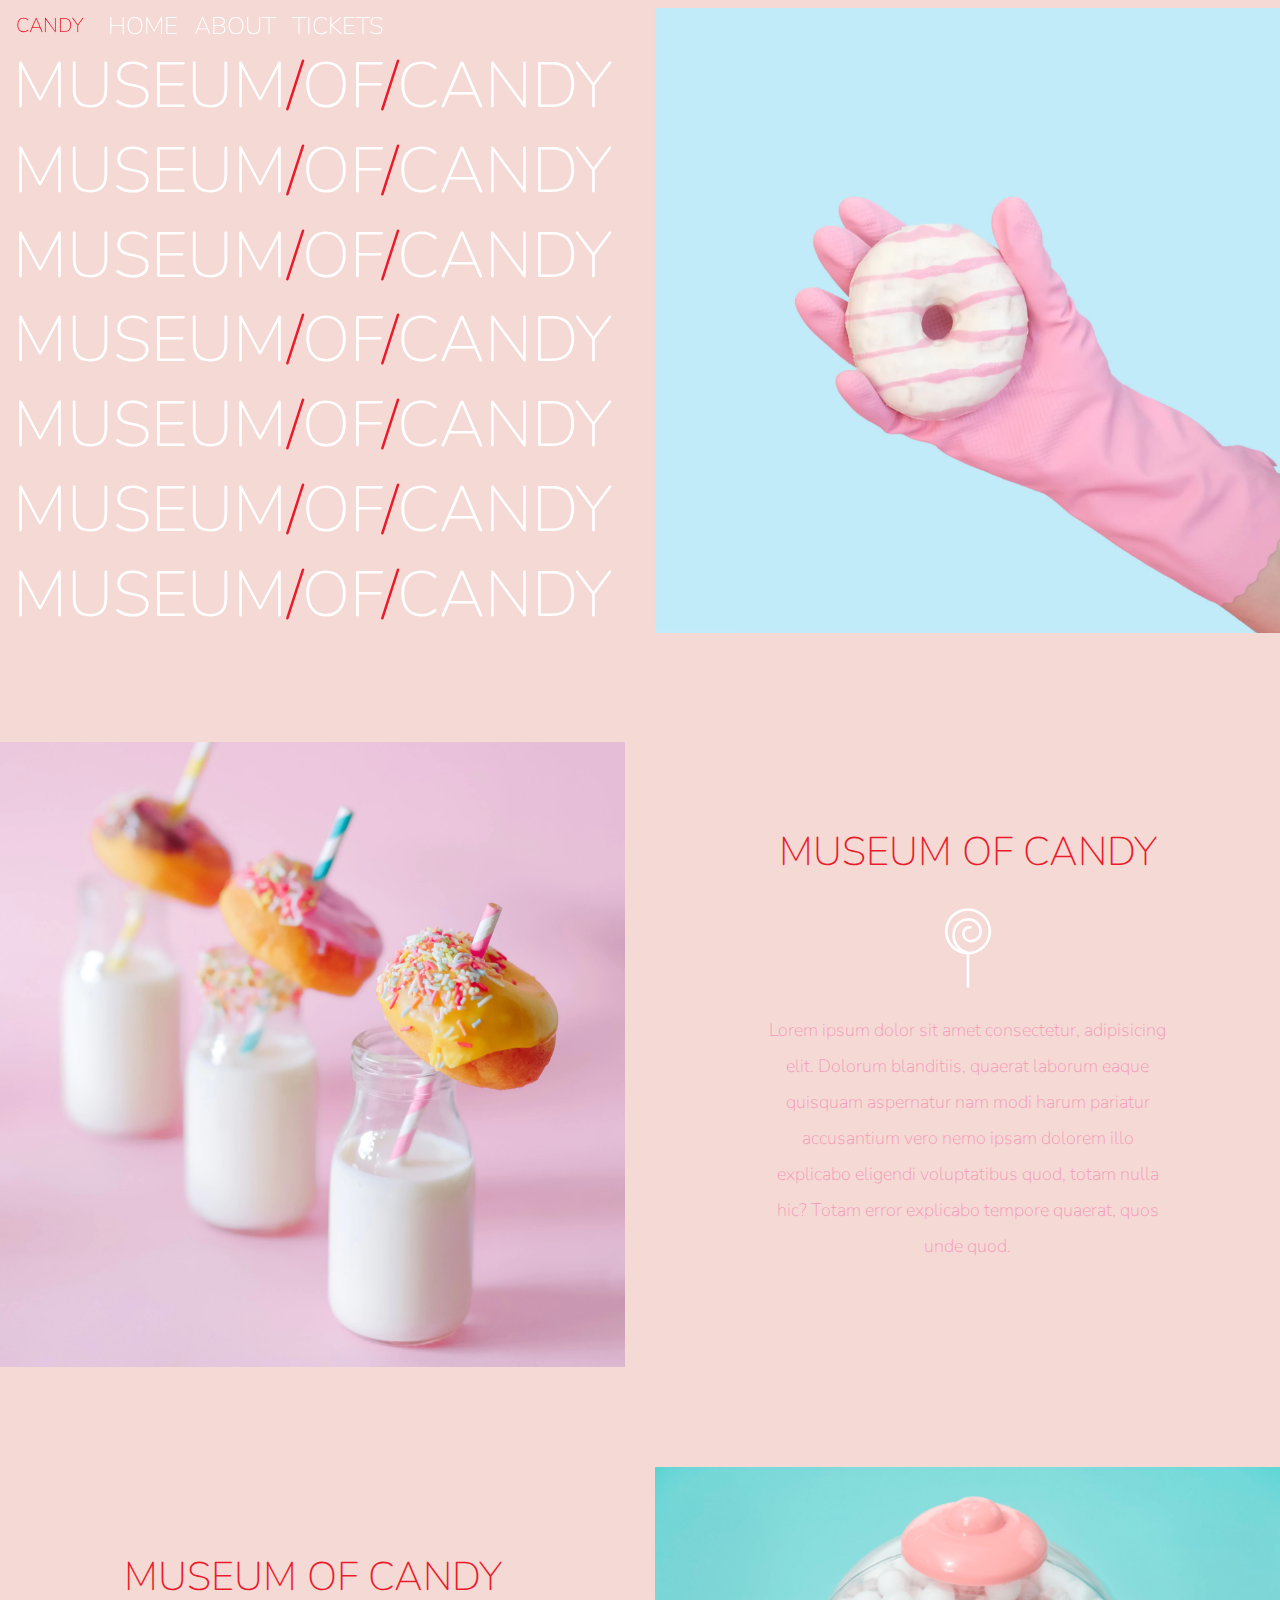
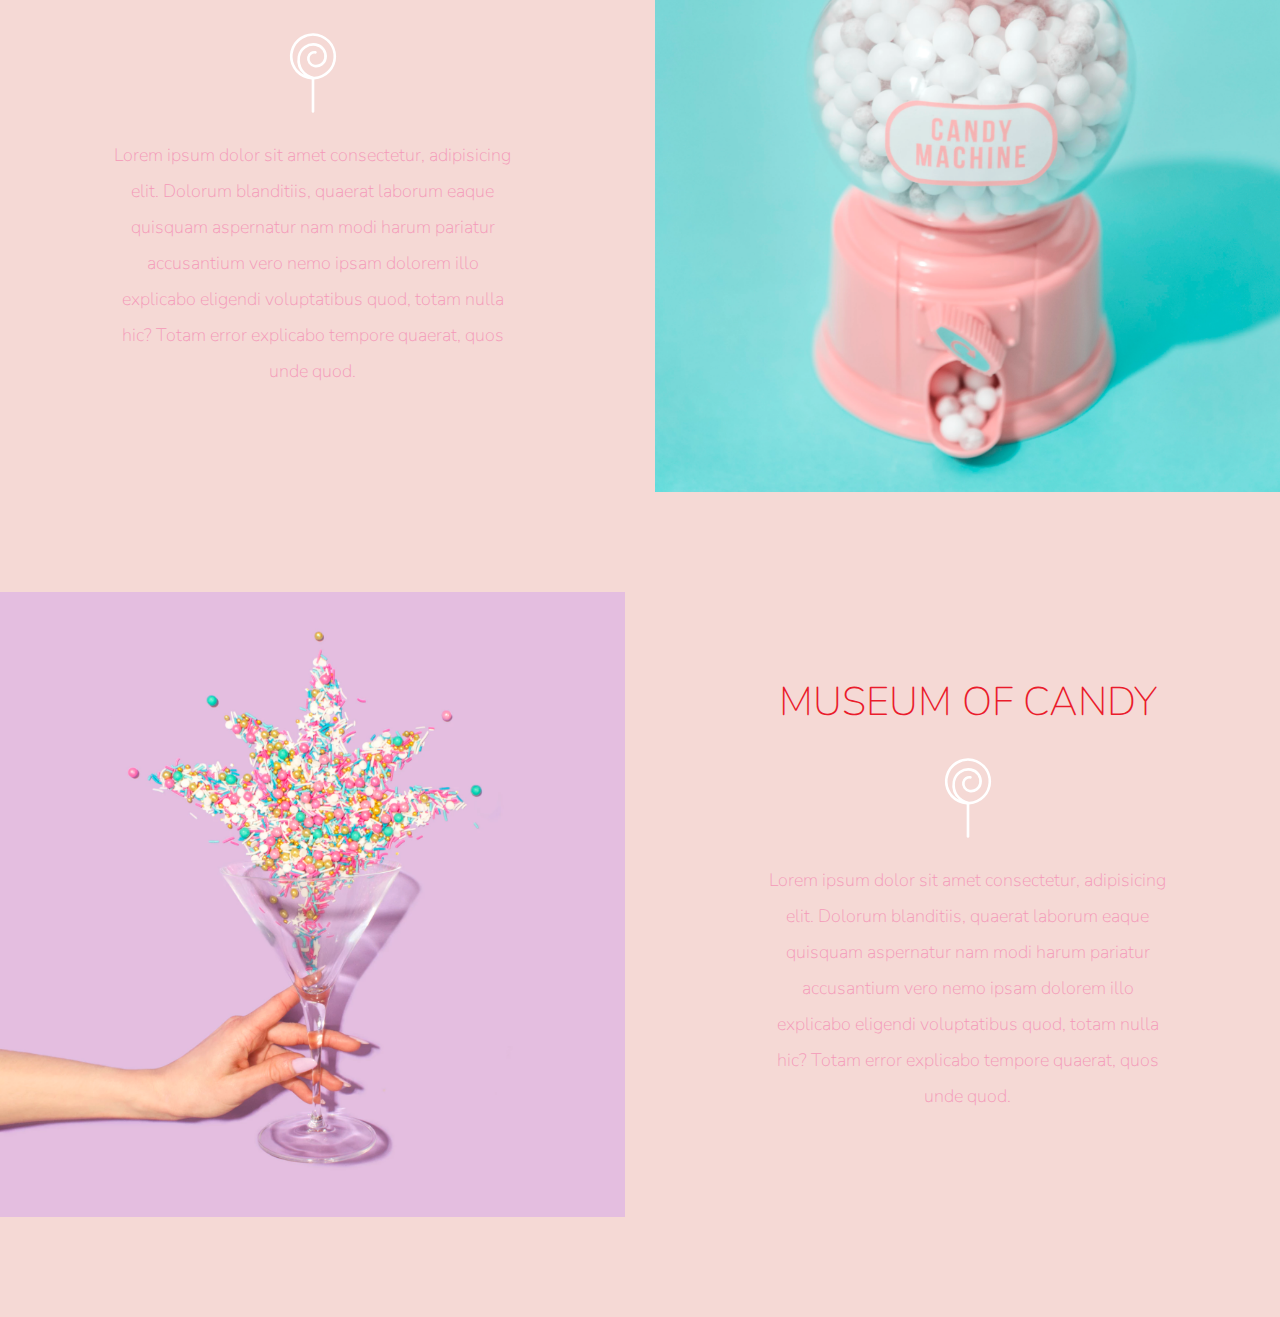
<file: Candy Home Website/index.html>
<!DOCTYPE html>
<html>

<head>
  <meta charset="utf-8" />
  <meta http-equiv="X-UA-Compatible" content="IE=edge">
  <title>Museum of Candy</title>
  <meta name="viewport" content="width=device-width, initial-scale=1">

  <link rel="stylesheet" href="https://stackpath.bootstrapcdn.com/bootstrap/4.3.1/css/bootstrap.min.css"
    integrity="sha384-ggOyR0iXCbMQv3Xipma34MD+dH/1fQ784/j6cY/iJTQUOhcWr7x9JvoRxT2MZw1T" crossorigin="anonymous">
  <link rel="stylesheet" href="https://use.fontawesome.com/releases/v5.8.1/css/all.css"
    integrity="sha384-50oBUHEmvpQ+1lW4y57PTFmhCaXp0ML5d60M1M7uH2+nqUivzIebhndOJK28anvf" crossorigin="anonymous">
  <link href="https://fonts.googleapis.com/css?family=Nunito:400,700,800,900" rel="stylesheet">
  <link rel="stylesheet" href="style.css">

</head>

<body>
  <nav id="mainNavbar" class="navbar navbar-dark navbar-expand-md py-0 fixed-top">
    <a href="#" class="navbar-brand">CANDY</a>
    <button class="navbar-toggler" data-toggle="collapse" data-target="#navLinks" aria-label="Toggle navigation">
      <span class="navbar-toggler-icon"></span>
    </button>
    <div class="collapse navbar-collapse" id="navLinks">
      <ul class="navbar-nav">
        <li class="nav-item">
          <a href="" class="nav-link">HOME</a>
        </li>
        <li class="nav-item">
          <a href="" class="nav-link">ABOUT</a>
        </li>
        <li class="nav-item">
          <a href="" class="nav-link">TICKETS</a>
        </li>
      </ul>
    </div>
  </nav>

  <section class="container-fluid px-0">
    <div class="row align-items-center">
      <div class="col-lg-6">
        <div id="headingGroup" class="text-white text-center d-none d-lg-block mt-5">
          <h1 class="">MUSEUM<span>/</span>OF<span>/</span>CANDY</h1>
          <h1 class="">MUSEUM<span>/</span>OF<span>/</span>CANDY</h1>
          <h1 class="">MUSEUM<span>/</span>OF<span>/</span>CANDY</h1>
          <h1 class="">MUSEUM<span>/</span>OF<span>/</span>CANDY</h1>
          <h1 class="">MUSEUM<span>/</span>OF<span>/</span>CANDY</h1>
          <h1 class="">MUSEUM<span>/</span>OF<span>/</span>CANDY</h1>
          <h1 class="">MUSEUM<span>/</span>OF<span>/</span>CANDY</h1>
        </div>
      </div>
      <div class="col-lg-6">
        <img class="img-fluid" src="imgs/hand2.png" alt="">
      </div>
    </div>
  </section>

  <section class="container-fluid px-0">
    <div class="row align-items-center content">
      <div class="col-md-6 order-2 order-md-1">
        <img class="img-fluid" src="imgs/milk.png" alt="">
      </div>
      <div class="col-md-6 text-center order-1 order-md-2">
        <div class="row justify-content-center">
          <div class="col-10 col-lg-8 blurb mb-5 mb-md-0">
            <h2>MUSEUM OF CANDY</h2>
            <img src="imgs/lolli_icon.png" alt="" class="d-none d-lg-inline">
            <p class="lead">Lorem ipsum dolor sit amet consectetur, adipisicing elit. Dolorum blanditiis, quaerat
              laborum eaque quisquam aspernatur nam modi harum pariatur accusantium vero nemo ipsam dolorem illo
              explicabo eligendi voluptatibus quod, totam nulla hic? Totam error explicabo tempore quaerat, quos unde
              quod.</p>
          </div>
        </div>
      </div>
    </div>
    <div class="row align-items-center content">
      <div class="col-md-6 text-center">
        <div class="row justify-content-center">
          <div class="col-10 col-lg-8 blurb mb-5 mb-md-0">
            <h2>MUSEUM OF CANDY</h2>
            <img src="imgs/lolli_icon.png" alt="" class="d-none d-lg-inline">
            <p class="lead">Lorem ipsum dolor sit amet consectetur, adipisicing elit. Dolorum blanditiis, quaerat
              laborum eaque quisquam aspernatur nam modi harum pariatur accusantium vero nemo ipsam dolorem illo
              explicabo eligendi voluptatibus quod, totam nulla hic? Totam error explicabo tempore quaerat, quos unde
              quod.</p>
          </div>
        </div>
      </div>
      <div class="col-md-6">
        <img class="img-fluid" src="imgs/gumball.png" alt="">
      </div>
    </div>

    <div class="row align-items-center content">
      <div class="col-md-6 order-2 order-md-1">
        <img class="img-fluid" src="imgs/sprinkles.png" alt="">
      </div>
      <div class="col-md-6 text-center order-1 order-md-2">
        <div class="row justify-content-center">
          <div class="col-10 col-lg-8 blurb mb-5 mb-md-0">
            <h2>MUSEUM OF CANDY</h2>
            <img src="imgs/lolli_icon.png" alt="" class="d-none d-lg-inline">
            <p class="lead">Lorem ipsum dolor sit amet consectetur, adipisicing elit. Dolorum blanditiis, quaerat
              laborum eaque quisquam aspernatur nam modi harum pariatur accusantium vero nemo ipsam dolorem illo
              explicabo eligendi voluptatibus quod, totam nulla hic? Totam error explicabo tempore quaerat, quos unde
              quod.</p>
          </div>
        </div>
      </div>
    </div>
  </section>

  <!-- JQuery & Bootstrap Script-->
  <script src="https://code.jquery.com/jquery-3.3.1.slim.min.js"
    integrity="sha384-q8i/X+965DzO0rT7abK41JStQIAqVgRVzpbzo5smXKp4YfRvH+8abtTE1Pi6jizo" crossorigin="anonymous">
  </script>
  <script src="https://cdnjs.cloudflare.com/ajax/libs/popper.js/1.14.7/umd/popper.min.js"
    integrity="sha384-UO2eT0CpHqdSJQ6hJty5KVphtPhzWj9WO1clHTMGa3JDZwrnQq4sF86dIHNDz0W1" crossorigin="anonymous">
  </script>
  <script src="https://stackpath.bootstrapcdn.com/bootstrap/4.3.1/js/bootstrap.min.js"
    integrity="sha384-JjSmVgyd0p3pXB1rRibZUAYoIIy6OrQ6VrjIEaFf/nJGzIxFDsf4x0xIM+B07jRM" crossorigin="anonymous">
  </script>

  <script>
    $(function () {
      $(document).scroll(function () {
        var $nav = $("#mainNavbar");
        $nav.toggleClass("scrolled", $(this).scrollTop() > $nav.height());
      });
    });
  </script>
</body>

</html>
</file>
<file: Candy Home Website/style.css>
body {
  background: #f5d9d5;
  font-family: "Nunito", sans-serif;
}

.blurb h2 {
  color: #EA1C2C;
  font-weight: 100;
  font-size: 2.5rem;
}

.blurb p {
  color: #f498b8;
  font-weight: 100;
  font-size: 1.125rem;
  line-height: 2;
}

.content {
  margin-top: 100px;
  margin-bottom: 100px;
}

#mainNavbar {
  font-size: 1.5rem;
  font-weight: 100;
}

#mainNavbar .nav-link {
  color: white;
}

#mainNavbar .nav-link:hover {
  color: #EA1C2C;
}

#mainNavbar .navbar-brand {
  color: #EA1C2C;
}

#headingGroup span {
  color: #EA1C2C;
}

#headingGroup h1 {
  font-weight: 100;
  font-size: 4rem;
}

.navbar.scrolled {
  background: rgb(222, 192, 222);
  transition: background 500ms;
}

@media (max-width: 1200px) {
  #headingGroup h1 {
    font-weight: 100;
    font-size: 3rem;
  }
}
</file>
